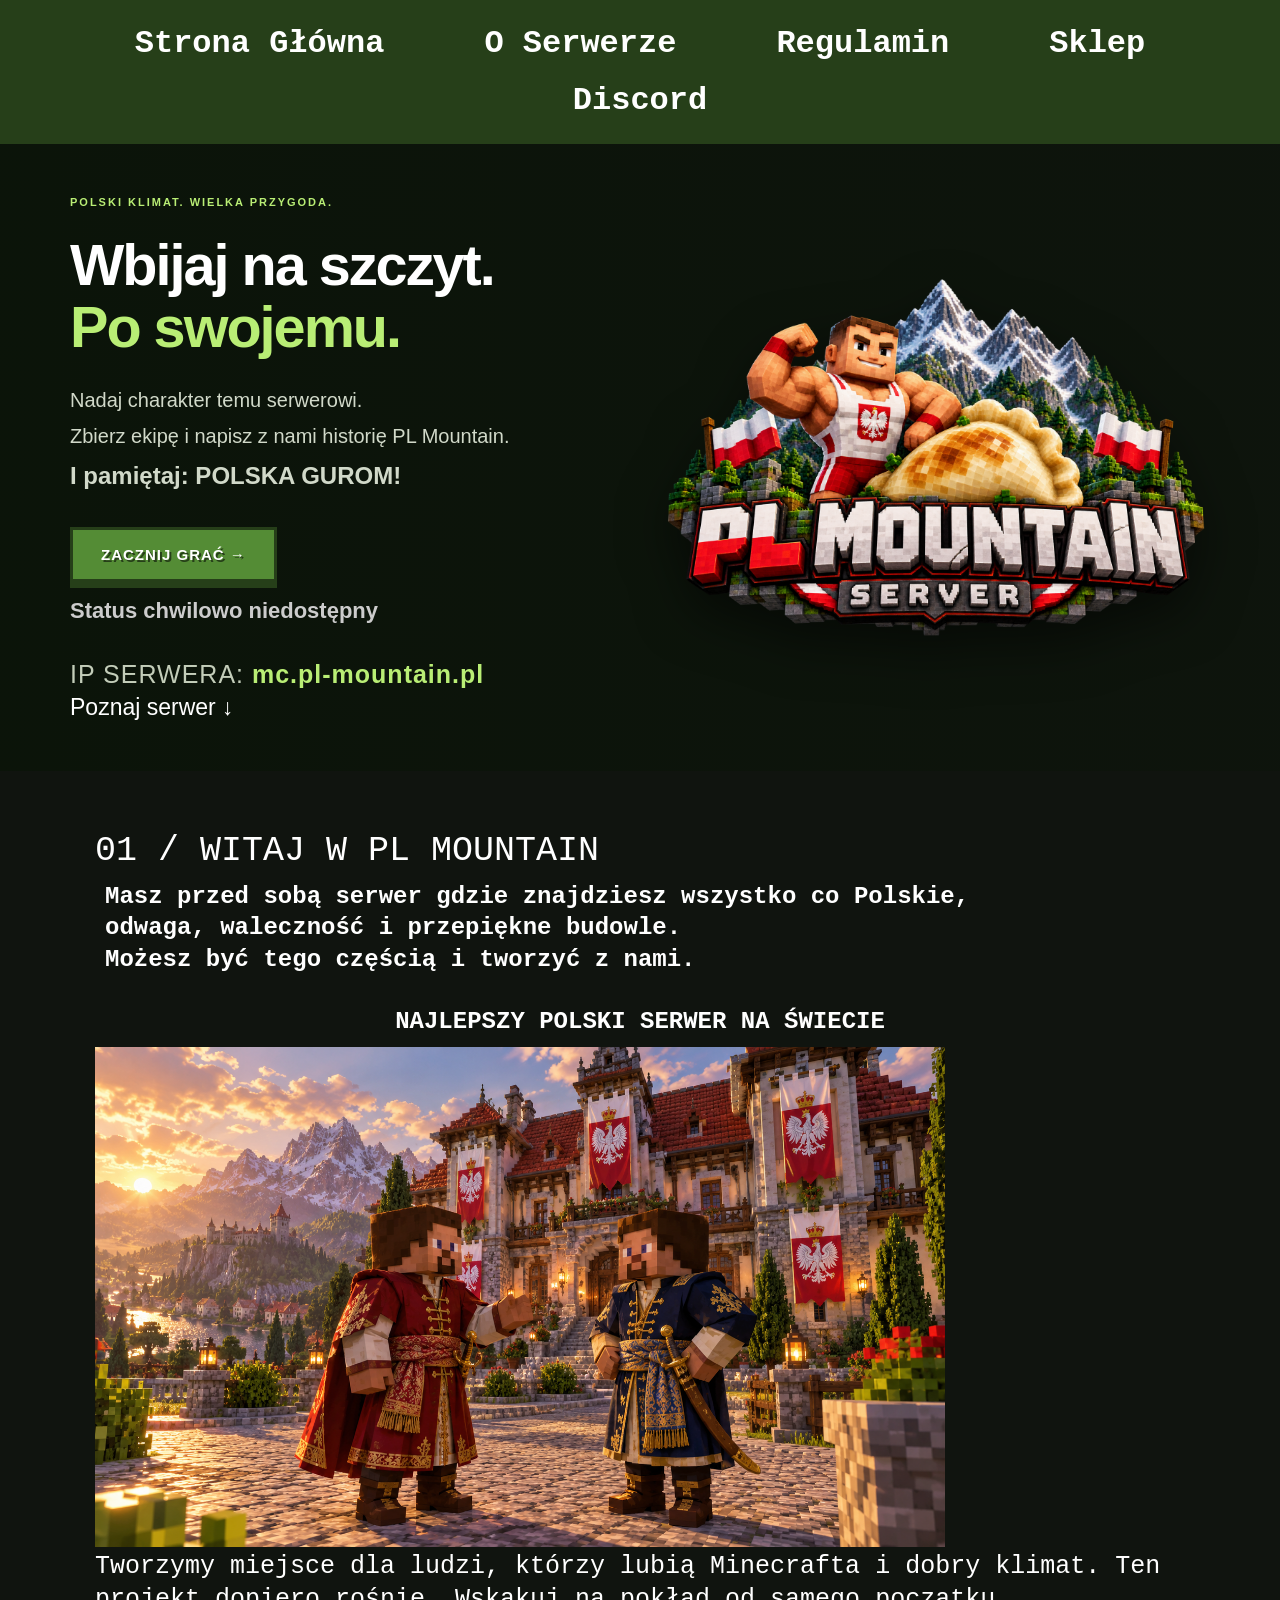
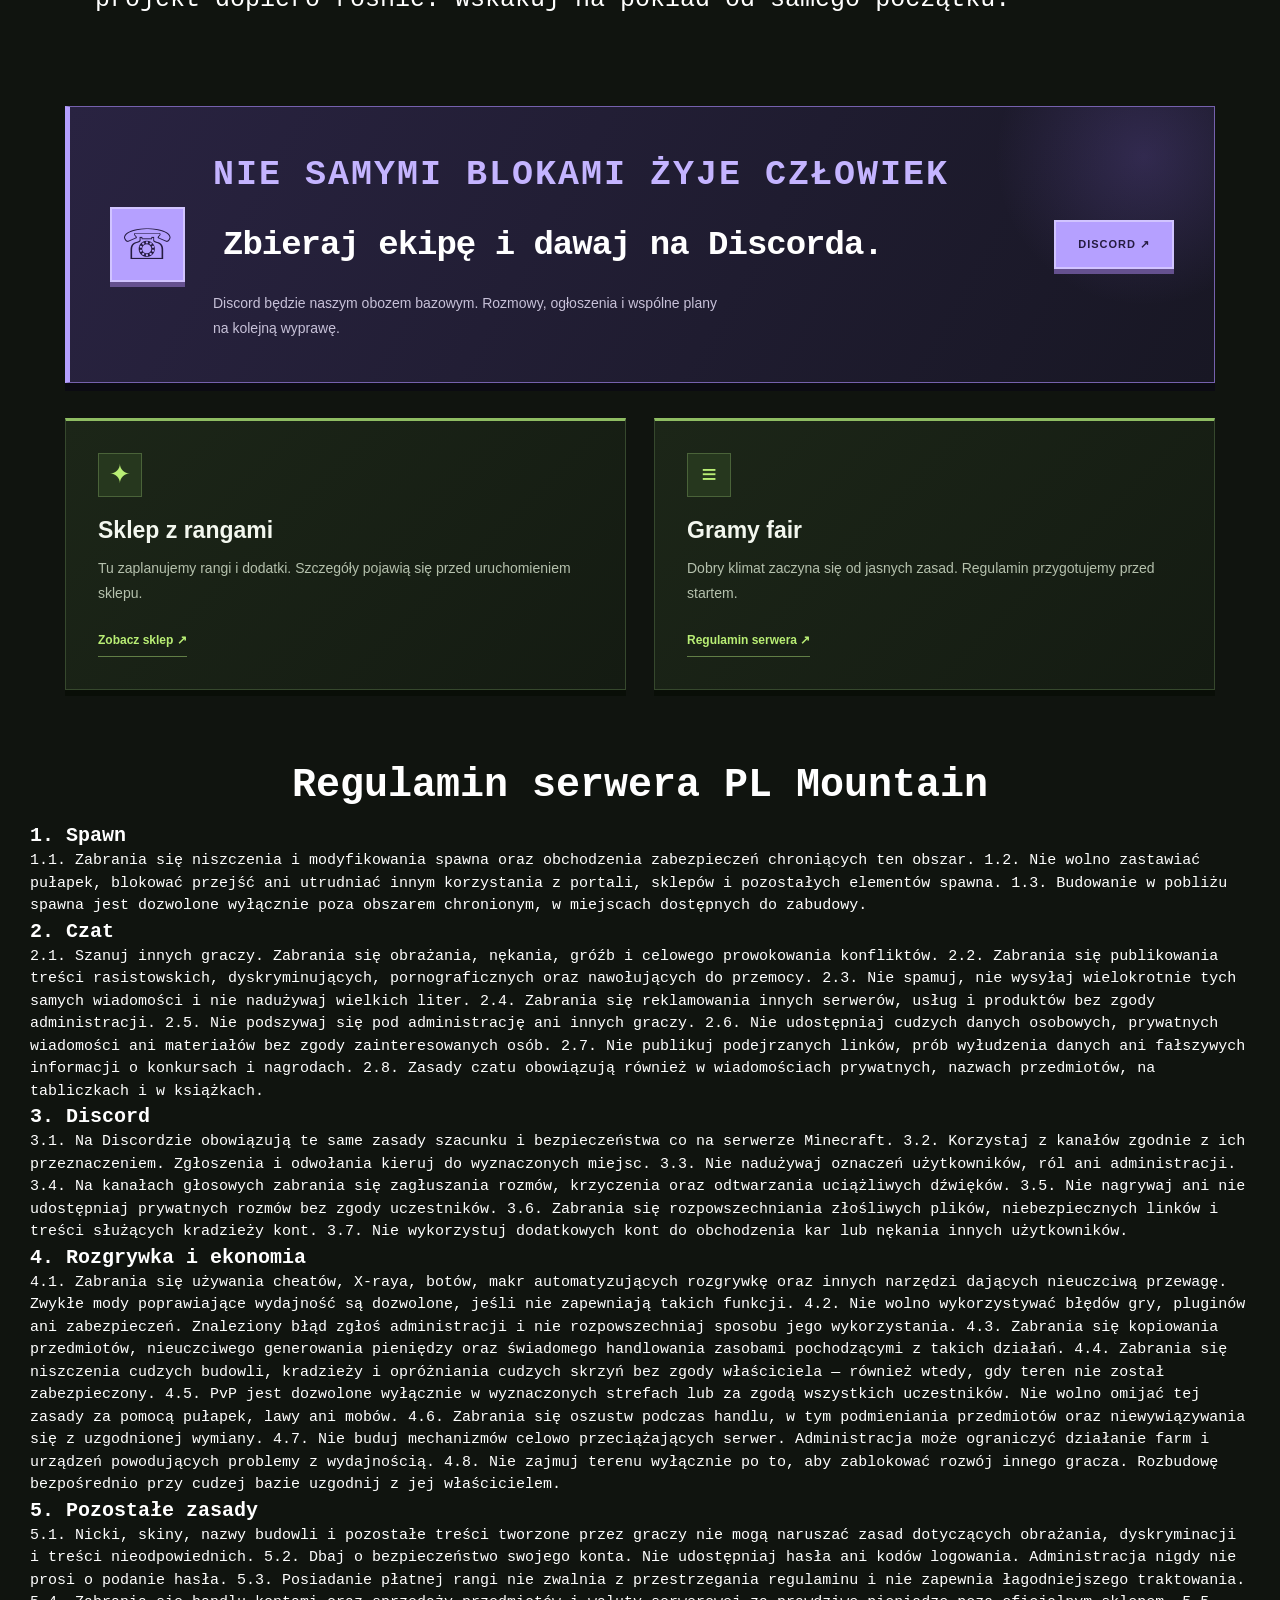
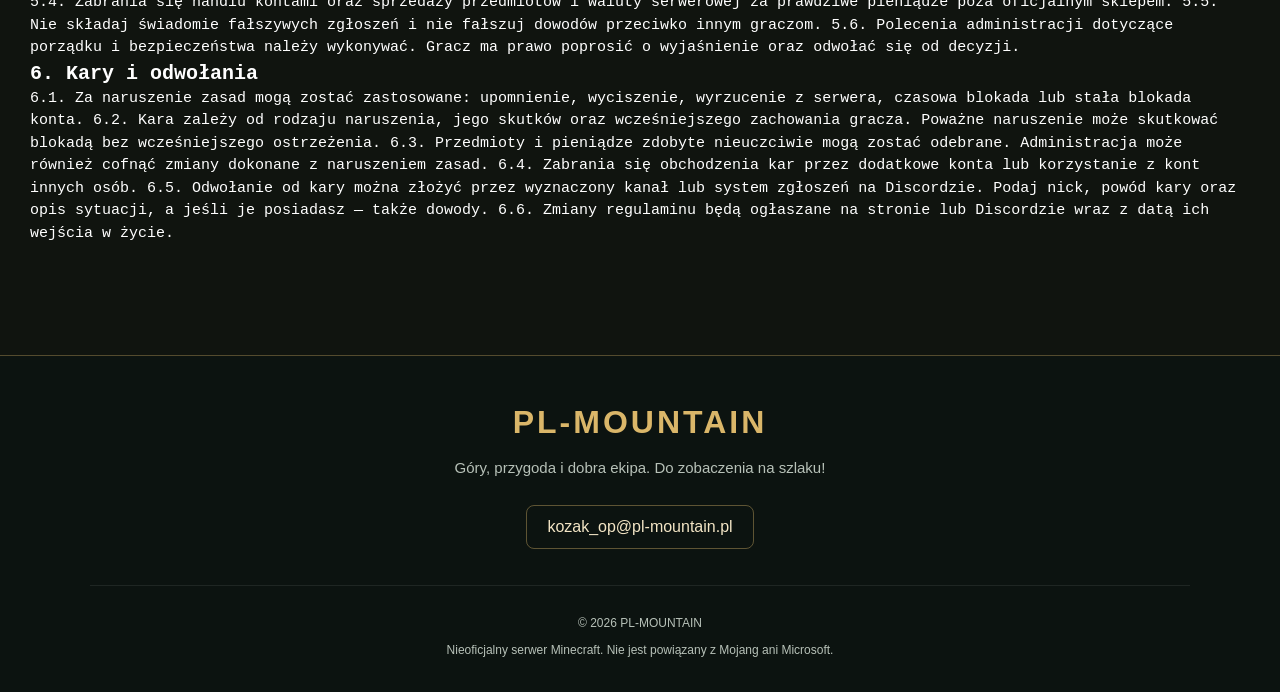
<file: index.html>
<!DOCTYPE html>
<html lang="en">
<head>
    <meta charset="UTF-8">
    <meta name="viewport" content="width=device-width, initial-scale=1.0">
    <title>PL_MOUNTAIN SERWER</title>
    <link rel="icon" type="image/png" href="Wokselowy górski serwer z pierogiem.png">
<style>
    @import URL("styl.css");
</style>
</head>
<body>
    <div class="top">
        <h1>
        <a href="index.html">Strona Główna</a>
        <a href="#o-serwerze">O Serwerze</a>
        <a href="#regulamin">Regulamin</a>
        <a href="shop.html">Sklep</a>
        <a href="#spolecznosc">Discord</a></h1>
    </div>
    <div class="main">

    <video class="tlo" autoplay muted loop playsinline>
        <source src="media.mp4" type="video/mp4">
    </video>

    <div class="hero-content">

        <div class="hero-text">
            <p class="hero-label">
                POLSKI KLIMAT. WIELKA PRZYGODA.
            </p>

            <h1>
                Wbijaj na szczyt.<br>
                <span>Po swojemu.</span>
            </h1>

            <p class="hero-description">
                Nadaj charakter temu serwerowi.<br>
                Zbierz ekipę i napisz z nami historię PL Mountain.<br>
                <b>I pamiętaj: POLSKA GUROM!</b>
            </p>

<button type="button" class="hero-button" onclick="kopiujAdres(this)">
                ZACZNIJ GRAĆ →
</button>
<p class="server-status" id="server-status" aria-live="polite">
    Sprawdzanie liczby graczy…
</p>
            <p class="hero-address">
                IP SERWERA: <strong>mc.pl-mountain.pl</strong>
            </p>
            <a href="#o-serwerze" class="secondary">
              Poznaj serwer ↓</a>
        </div>

        <div class="hero-logo">
            <img
                src="Wokselowy górski serwer z pierogiem.png"
                alt="Logo PL Mountain">
        </div>
    </div>
    

    
</div>
<div id="o-serwerze">
         <section id="o-serwerze" class="about wrap">

            <div>
                <p class="eyebrow">
                    01 / WITAJ W PL MOUNTAIN
                </p>

                <h2>
                    Masz przed sobą serwer gdzie znajdziesz 
                    wszystko co Polskie,<br>
                    odwaga, waleczność i przepiękne budowle.<br>
                    Możesz być tego częścią i tworzyć z nami. <br><br>
                    <p><center>NAJLEPSZY POLSKI SERWER NA ŚWIECIE</center></p>
                </h2>
                <img src="szlachta.png">
            </div>

            <div class="about-copy">
                <p>
                    Tworzymy miejsce dla ludzi, którzy lubią Minecrafta
                    i dobry klimat. Ten projekt dopiero rośnie.
                    Wskakuj na pokład od samego początku.
</p>
</div>
</section>
      <!-- DISCORD -->
        <section id="spolecznosc" class="community wrap">

            <div class="discord-icon" aria-hidden="true">
                ☏
            </div>

            <div>
                <p class="eyebrow">
                    NIE SAMYMI BLOKAMI ŻYJE CZŁOWIEK
                </p>

                <h2>Zbieraj ekipę i dawaj na Discorda.</h2>

                <p>
                    Discord będzie naszym obozem bazowym.
                    Rozmowy, ogłoszenia i wspólne plany
                    na kolejną wyprawę.
                </p>
            </div>

           <a class="btn purple"
   href="https://discord.gg/5W3QbU96p"
   target="_blank"
   rel="noopener noreferrer">
    DISCORD ↗
</a>

        </section>

        <!-- SKLEP I REGULAMIN -->
        <section class="extras wrap">

            <div>
                <span aria-hidden="true">✦</span>

                <h3>Sklep z rangami</h3>

                <p>
                    Tu zaplanujemy rangi i dodatki.
                    Szczegóły pojawią się przed uruchomieniem sklepu.
                </p>

                <button class="text-button" href="shop.html" data-dialog="Sklep z rangami">
                    Zobacz sklep ↗
                </button>
            </div>

            <div>
                <span aria-hidden="true">≡</span>

                <h3>Gramy fair</h3>

                <p>
                    Dobry klimat zaczyna się od jasnych zasad.
                    Regulamin przygotujemy przed startem.
                </p>

                <button class="text-button" href="#regulamin" data-dialog="Regulamin">
                    Regulamin serwera ↗
                </button>
            </div>

        </section>
<section id="regulamin">
    <h2>Regulamin serwera PL Mountain</h2>
    
<h1>1. Spawn</h1>
1.1. Zabrania się niszczenia i modyfikowania spawna oraz obchodzenia zabezpieczeń chroniących ten obszar.

1.2. Nie wolno zastawiać pułapek, blokować przejść ani utrudniać innym korzystania z portali, sklepów i pozostałych elementów spawna.

1.3. Budowanie w pobliżu spawna jest dozwolone wyłącznie poza obszarem chronionym, w miejscach dostępnych do zabudowy.
<h1>2. Czat</h1>
2.1. Szanuj innych graczy. Zabrania się obrażania, nękania, gróźb i celowego prowokowania konfliktów.

2.2. Zabrania się publikowania treści rasistowskich, dyskryminujących, pornograficznych oraz nawołujących do przemocy.

2.3. Nie spamuj, nie wysyłaj wielokrotnie tych samych wiadomości i nie nadużywaj wielkich liter.

2.4. Zabrania się reklamowania innych serwerów, usług i produktów bez zgody administracji.

2.5. Nie podszywaj się pod administrację ani innych graczy.

2.6. Nie udostępniaj cudzych danych osobowych, prywatnych wiadomości ani materiałów bez zgody zainteresowanych osób.

2.7. Nie publikuj podejrzanych linków, prób wyłudzenia danych ani fałszywych informacji o konkursach i nagrodach.

2.8. Zasady czatu obowiązują również w wiadomościach prywatnych, nazwach przedmiotów, na tabliczkach i w książkach.
<h1>3. Discord</h1>
3.1. Na Discordzie obowiązują te same zasady szacunku i bezpieczeństwa co na serwerze Minecraft.

3.2. Korzystaj z kanałów zgodnie z ich przeznaczeniem. Zgłoszenia i odwołania kieruj do wyznaczonych miejsc.

3.3. Nie nadużywaj oznaczeń użytkowników, ról ani administracji.

3.4. Na kanałach głosowych zabrania się zagłuszania rozmów, krzyczenia oraz odtwarzania uciążliwych dźwięków.

3.5. Nie nagrywaj ani nie udostępniaj prywatnych rozmów bez zgody uczestników.

3.6. Zabrania się rozpowszechniania złośliwych plików, niebezpiecznych linków i treści służących kradzieży kont.

3.7. Nie wykorzystuj dodatkowych kont do obchodzenia kar lub nękania innych użytkowników.
<h1>4. Rozgrywka i ekonomia</h1>
4.1. Zabrania się używania cheatów, X-raya, botów, makr automatyzujących rozgrywkę oraz innych narzędzi dających nieuczciwą przewagę. Zwykłe mody poprawiające wydajność są dozwolone, jeśli nie zapewniają takich funkcji.

4.2. Nie wolno wykorzystywać błędów gry, pluginów ani zabezpieczeń. Znaleziony błąd zgłoś administracji i nie rozpowszechniaj sposobu jego wykorzystania.

4.3. Zabrania się kopiowania przedmiotów, nieuczciwego generowania pieniędzy oraz świadomego handlowania zasobami pochodzącymi z takich działań.

4.4. Zabrania się niszczenia cudzych budowli, kradzieży i opróżniania cudzych skrzyń bez zgody właściciela — również wtedy, gdy teren nie został zabezpieczony.

4.5. PvP jest dozwolone wyłącznie w wyznaczonych strefach lub za zgodą wszystkich uczestników. Nie wolno omijać tej zasady za pomocą pułapek, lawy ani mobów.

4.6. Zabrania się oszustw podczas handlu, w tym podmieniania przedmiotów oraz niewywiązywania się z uzgodnionej wymiany.

4.7. Nie buduj mechanizmów celowo przeciążających serwer. Administracja może ograniczyć działanie farm i urządzeń powodujących problemy z wydajnością.

4.8. Nie zajmuj terenu wyłącznie po to, aby zablokować rozwój innego gracza. Rozbudowę bezpośrednio przy cudzej bazie uzgodnij z jej właścicielem.
<h1>5. Pozostałe zasady</h1>
5.1. Nicki, skiny, nazwy budowli i pozostałe treści tworzone przez graczy nie mogą naruszać zasad dotyczących obrażania, dyskryminacji i treści nieodpowiednich.

5.2. Dbaj o bezpieczeństwo swojego konta. Nie udostępniaj hasła ani kodów logowania. Administracja nigdy nie prosi o podanie hasła.

5.3. Posiadanie płatnej rangi nie zwalnia z przestrzegania regulaminu i nie zapewnia łagodniejszego traktowania.

5.4. Zabrania się handlu kontami oraz sprzedaży przedmiotów i waluty serwerowej za prawdziwe pieniądze poza oficjalnym sklepem.

5.5. Nie składaj świadomie fałszywych zgłoszeń i nie fałszuj dowodów przeciwko innym graczom.

5.6. Polecenia administracji dotyczące porządku i bezpieczeństwa należy wykonywać. Gracz ma prawo poprosić o wyjaśnienie oraz odwołać się od decyzji.
<h1>6. Kary i odwołania</h1>
6.1. Za naruszenie zasad mogą zostać zastosowane: upomnienie, wyciszenie, wyrzucenie z serwera, czasowa blokada lub stała blokada konta.

6.2. Kara zależy od rodzaju naruszenia, jego skutków oraz wcześniejszego zachowania gracza. Poważne naruszenie może skutkować blokadą bez wcześniejszego ostrzeżenia.

6.3. Przedmioty i pieniądze zdobyte nieuczciwie mogą zostać odebrane. Administracja może również cofnąć zmiany dokonane z naruszeniem zasad.

6.4. Zabrania się obchodzenia kar przez dodatkowe konta lub korzystanie z kont innych osób.

6.5. Odwołanie od kary można złożyć przez wyznaczony kanał lub system zgłoszeń na Discordzie. Podaj nick, powód kary oraz opis sytuacji, a jeśli je posiadasz — także dowody.

6.6. Zmiany regulaminu będą ogłaszane na stronie lub Discordzie wraz z datą ich wejścia w życie.</p>
</section>

    </div>
<footer class="site-footer">
    <div class="footer-content">
        <a href="#" class="footer-brand">PL-MOUNTAIN</a>

        <p class="footer-slogan">
            Góry, przygoda i dobra ekipa. Do zobaczenia na szlaku!
        </p>

        <a class="footer-contact" href="mailto:kontakt@pl-mountain.pl">
            kozak_op@pl-mountain.pl
        </a>

        <div class="footer-bottom">
            <p>© <span id="footer-year"></span> PL-MOUNTAIN</p>
            <p>
                Nieoficjalny serwer Minecraft.
                Nie jest powiązany z Mojang ani Microsoft.
            </p>
        </div>
    </div>
</footer>

<script>
    document.getElementById("footer-year").textContent =
        new Date().getFullYear();
</script>
    <script>
async function kopiujAdres(przycisk) {
    try {
        await navigator.clipboard.writeText("mc.pl-mountain.pl");

        przycisk.textContent = "ADRES SKOPIOWANY ✓";

        setTimeout(() => {
            przycisk.textContent = "ZACZNIJ GRAĆ →";
        }, 3000);
    } catch {
        prompt("Skopiuj adres serwera:", "mc.pl-mountain.pl");
    }
}
</script>
<script>
    // Wpisz adres, którego używasz do łączenia się w Minecraft.
    const serverAddress = "mc.pl-mountain.pl";
    const statusElement = document.getElementById("server-status");

    async function updateServerStatus() {
        try {
            const response = await fetch(
                "https://api.mcsrvstat.us/3/" +
                encodeURIComponent(serverAddress)
            );

            if (!response.ok) {
                throw new Error("Nie udało się pobrać statusu");
            }

            const data = await response.json();

            if (data.online === true && data.players) {
                statusElement.textContent =
                    `Online: ${data.players.online} / ${data.players.max} graczy`;
                statusElement.style.color = "#73e88b";
            } else {
                statusElement.textContent = "Serwer jest offline";
                statusElement.style.color = "#ff8585";
            }
        } catch (error) {
            statusElement.textContent = "Status chwilowo niedostępny";
            statusElement.style.color = "#cccccc";
        }
    }

    updateServerStatus();

    // Ponowne sprawdzenie co 60 sekund.
    setInterval(updateServerStatus, 60000);
</script>
</body>
</html>
</file>
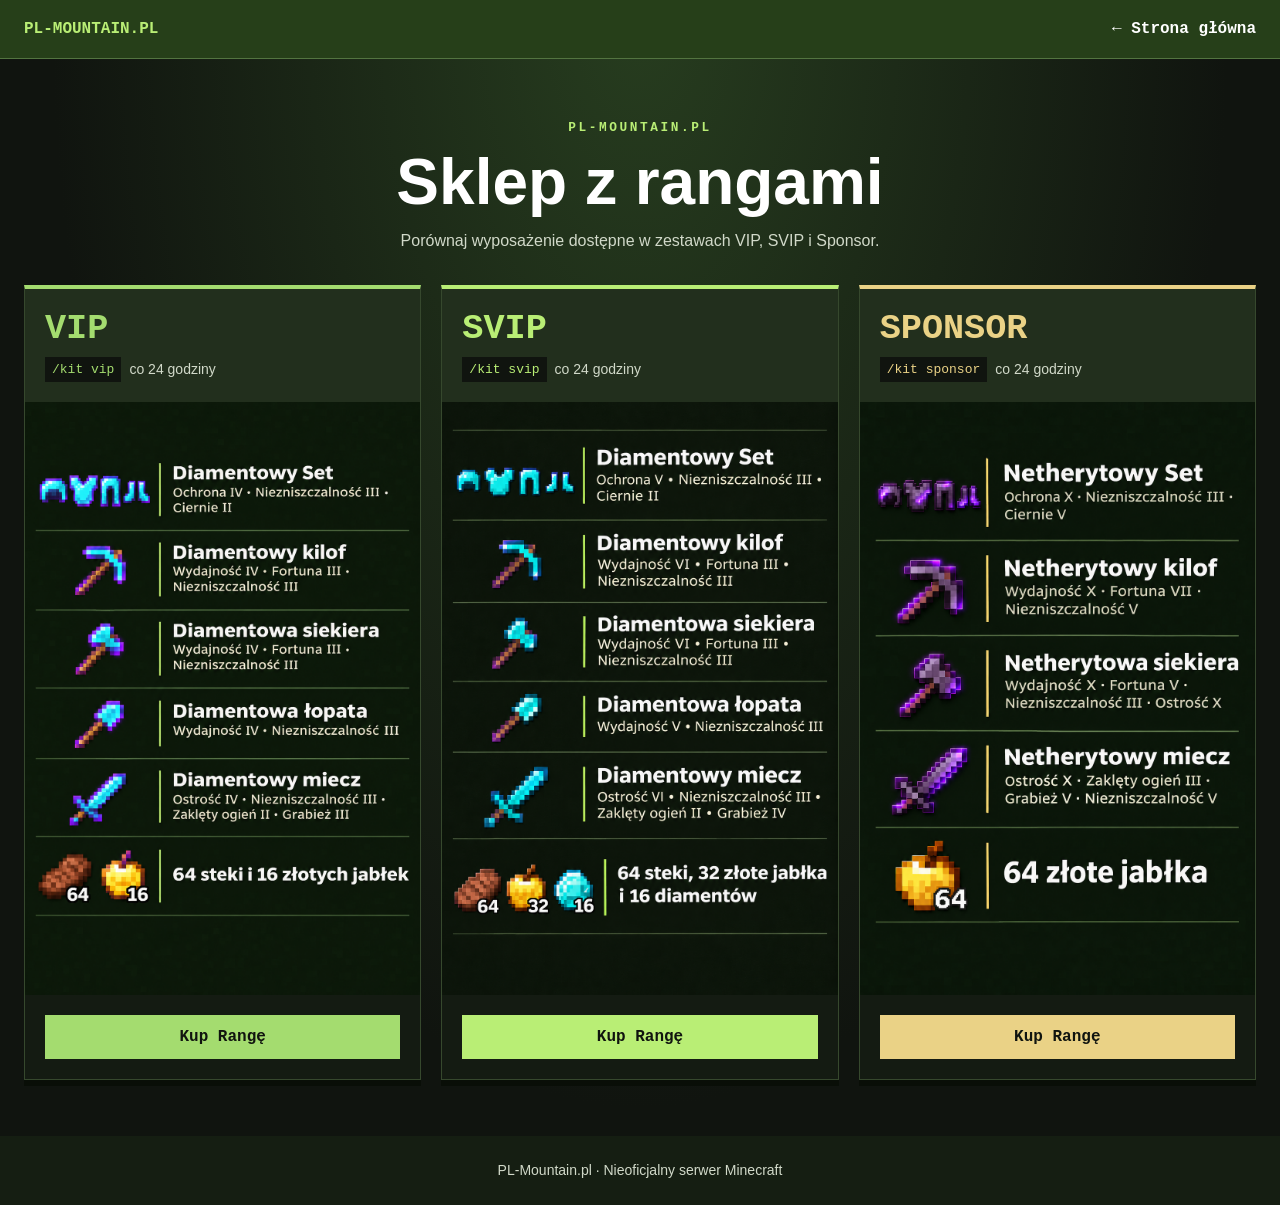
<file: shop.html>
<!doctype html>
<html lang="pl">
<head>
  <meta charset="utf-8">
  <meta name="viewport" content="width=device-width, initial-scale=1">
  <title>Sklep z rangami | PL-Mountain.pl</title>
  <style>
    :root {
      color-scheme: dark;
      --background: #10140f;
      --forest: #263f19;
      --lime: #b9ee75;
      --muted: #d1d9c9;
    }

    * {
      box-sizing: border-box;
    }

    body {
      margin: 0;
      color: #fff;
      background: radial-gradient(
        ellipse at top,
        #273d1f,
        var(--background) 65%
      );
      font-family: Arial, Helvetica, sans-serif;
      line-height: 1.5;
    }

    a {
      color: inherit;
    }

    a:focus-visible {
      outline: 2px solid var(--lime);
      outline-offset: 5px;
    }

    .top {
      background: var(--forest);
      border-bottom: 1px solid #537440;
    }

    .nav {
      max-width: 1300px;
      margin: auto;
      padding: 20px 24px;
      display: flex;
      flex-wrap: wrap;
      align-items: center;
      justify-content: space-between;
      gap: 12px 24px;
      font: bold 1rem "Courier New", monospace;
    }

    .nav a {
      text-decoration: none;
    }

    .nav a:hover,
    .brand {
      color: var(--lime);
    }

    main {
      max-width: 1300px;
      margin: auto;
      padding: 48px 24px 56px;
    }

    .intro {
      text-align: center;
      margin-bottom: 32px;
    }

    .eyebrow {
      color: var(--lime);
      font: bold .8rem "Courier New", monospace;
      letter-spacing: .2em;
    }

    h1 {
      font-size: clamp(2.25rem, 6vw, 4rem);
      line-height: 1.08;
      margin: 12px 0;
    }

    .intro p:last-child {
      color: var(--muted);
      margin: 0;
    }

    .ranks {
      display: grid;
      grid-template-columns: repeat(3, minmax(0, 1fr));
      gap: 20px;
    }

    .rank {
      min-width: 0;
      display: flex;
      flex-direction: column;
      background: #141b12;
      border: 1px solid #36482d;
      border-top: 4px solid var(--accent);
      box-shadow: 0 6px 0 #090e07;
    }

    .rank-header {
      padding: 20px;
      background: #222f1d;
    }

    .rank h2 {
      margin: 0 0 8px;
      color: var(--accent);
      font: bold clamp(1.6rem, 3vw, 2.2rem) "Courier New", monospace;
      text-transform: uppercase;
    }

    .rank-header p {
      display: flex;
      flex-wrap: wrap;
      align-items: center;
      gap: 8px;
      margin: 0;
    }

    code {
      padding: 3px 7px;
      background: #10140f;
      color: var(--accent);
    }

    .rank-header span,
    footer {
      color: var(--muted);
      font-size: .875rem;
    }

    .rank-image {
      margin: 0 0 20px;
    }

    .rank-image img {
      display: block;
      width: 100%;
      max-width: 100%;
      height: auto;
    }

    .rank-purchase {
      margin-top: auto;
      padding: 0 20px 20px;
    }

    .buy {
      display: block;
      width: 100%;
      padding: 12px;
      border: 1px solid var(--accent);
      background: var(--accent);
      color: #10140f;
      font: bold 1rem "Courier New", monospace;
      text-align: center;
      text-decoration: none;
      transition: background .2s;
    }

    .buy:hover {
      background: #e0f5c9;
    }

    footer {
      text-align: center;
      padding: 24px;
      background: #151e12;
    }

    @media (max-width: 800px) {
      main {
        max-width: 560px;
        padding: 32px 16px 40px;
      }

      .ranks {
        grid-template-columns: 1fr;
      }
    }
  </style>
</head>
<body>
  <header class="top">
    <nav class="nav" aria-label="Menu główne">
      <a class="brand" href="index.html">PL-MOUNTAIN.PL</a>
      <a href="index.html">← Strona główna</a>
    </nav>
  </header>

  <main>
    <header class="intro">
      <p class="eyebrow">PL-MOUNTAIN.PL</p>
      <h1>Sklep z rangami</h1>
      <p>Porównaj wyposażenie dostępne w zestawach VIP, SVIP i Sponsor.</p>
    </header>

    <section class="ranks" aria-label="Porównanie rang">
      <article class="rank" style="--accent: #a4dc6f">
        <header class="rank-header">
          <h2>VIP</h2>
          <p>
            <code>/kit vip</code>
            <span>co 24 godziny</span>
          </p>
        </header>

        <div class="rank-image">
          <img
            src="vip.png"
            alt="Zestaw VIP: diamentowa zbroja z Ochroną IV, Niezniszczalnością III i Cierniami II; diamentowy kilof i siekiera z Wydajnością IV, Fortuną III i Niezniszczalnością III; diamentowa łopata z Wydajnością IV i Niezniszczalnością III; diamentowy miecz z Ostrością IV, Niezniszczalnością III, Zaklętym ogniem II i Grabieżą III; 64 steki i 16 złotych jabłek."
            width="1024"
            height="1536"
          >
        </div>

        <div class="rank-purchase">
          <a
            href="https://pl-mountain.tebex.store/"
            class="buy"
            aria-label="Kup rangę VIP w sklepie Tebex"
          >Kup Rangę</a>
        </div>
      </article>

      <article class="rank" style="--accent: #b9ee75">
        <header class="rank-header">
          <h2>SVIP</h2>
          <p>
            <code>/kit svip</code>
            <span>co 24 godziny</span>
          </p>
        </header>

        <div class="rank-image">
          <img
            src="svip.png"
            alt="Zestaw SVIP: diamentowa zbroja z Ochroną V, Niezniszczalnością III i Cierniami II; diamentowy kilof i siekiera z Wydajnością VI, Fortuną III i Niezniszczalnością III; diamentowa łopata z Wydajnością V i Niezniszczalnością III; diamentowy miecz z Ostrością VI, Niezniszczalnością III, Zaklętym ogniem II i Grabieżą IV; 64 steki, 32 złote jabłka i 16 diamentów."
            width="1024"
            height="1536"
          >
        </div>

        <div class="rank-purchase">
          <a
            href="https://pl-mountain.tebex.store/"
            class="buy"
            aria-label="Kup rangę SVIP w sklepie Tebex"
          >Kup Rangę</a>
        </div>
      </article>

      <article class="rank" style="--accent: #ead286">
        <header class="rank-header">
          <h2>Sponsor</h2>
          <p>
            <code>/kit sponsor</code>
            <span>co 24 godziny</span>
          </p>
        </header>

        <div class="rank-image">
          <img
            src="sponsor.png"
            alt="Zestaw Sponsor: netherytowa zbroja z Ochroną X, Niezniszczalnością III i Cierniami V; netherytowy kilof z Wydajnością X, Fortuną VII i Niezniszczalnością V; netherytowa siekiera z Wydajnością X, Fortuną V, Niezniszczalnością III i Ostrością X; netherytowy miecz z Ostrością X, Zaklętym ogniem III, Grabieżą V i Niezniszczalnością V; 64 złote jabłka."
            width="1024"
            height="1536"
          >
        </div>

        <div class="rank-purchase">
          <a
            href="https://pl-mountain.tebex.store/"
            class="buy"
            aria-label="Kup rangę Sponsor w sklepie Tebex"
          >Kup Rangę</a>
        </div>
      </article>
    </section>
  </main>

  <footer>PL-Mountain.pl · Nieoficjalny serwer Minecraft</footer>
</body>
</html>
</file>
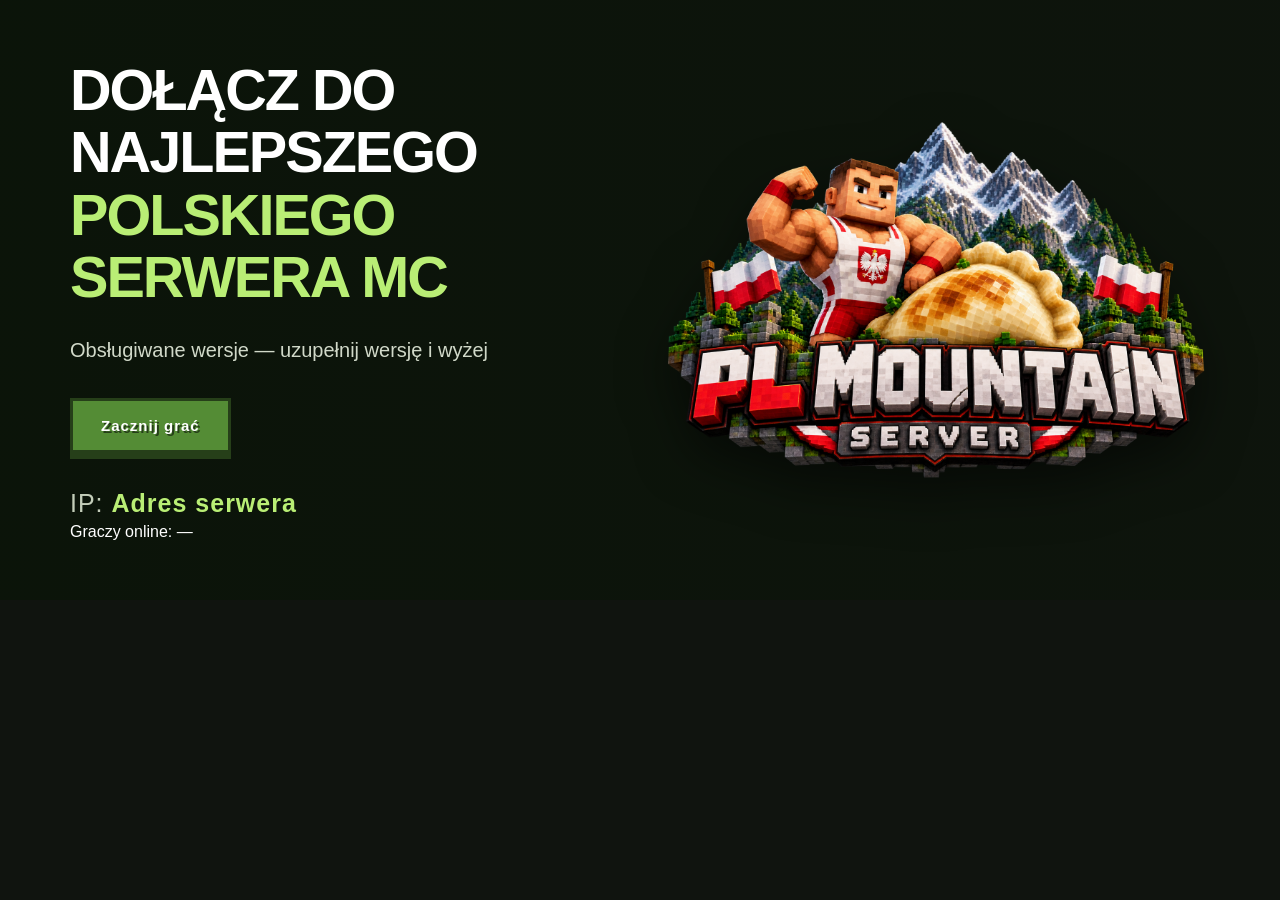
<file: start.html>
<!DOCTYPE html>
<html lang="pl">
<head>
    <meta charset="UTF-8">
    <meta name="viewport" content="width=device-width, initial-scale=1.0">
    <title>PL-Mountain Serwer</title>
    <link rel="stylesheet" href="styl.css">
</head>

<body>
    <main class="main">
        <video class="tlo" autoplay muted loop playsinline>
            <source src="media.mp4" type="video/mp4">
        </video>

        <div class="hero-content">
            <div class="hero-text">
                <h1>
                    DOŁĄCZ DO NAJLEPSZEGO
                    <span>POLSKIEGO SERWERA MC</span>
                </h1>

                <p class="hero-description">
                    Obsługiwane wersje — uzupełnij wersję i wyżej
                </p>

                <a class="hero-button" href="index.html">
                    Zacznij grać
                </a>

                <p class="hero-address">
                    IP: <strong>Adres serwera</strong>
                </p>

                <p id="online_players">
                    Graczy online: —
                </p>
            </div>

            <div class="hero-logo">
                <img
                    src="Wokselowy górski serwer z pierogiem.png"
                    alt="Logo PL Mountain Server"
                >
            </div>
        </div>
    </main>
</body>
</html>
</file>
<file: styl.css>
/* USTAWIENIA OGÓLNE */
html {
    scroll-behavior: smooth;
}
* {
    margin: 0;
    padding: 0;
    box-sizing: border-box;
}

body {
    background-color: #10140f;
    color: white;
    font-family: Arial, Helvetica, sans-serif;
}

/* GÓRNE MENU */

.top {
    position: relative;
    z-index: 2;

    min-height: 100px;
    padding: 25px;
    background-color: #263f19;

    display: flex;
    justify-content: center;
    align-items: center;
}

.top h1 {
    display: flex;
    justify-content: center;
    align-items: center;
    flex-wrap: wrap;
    gap: 20px 100px;

    font-size: 32Spx;
}

.top a {
    color: white;
    text-decoration: none;
    white-space: nowrap;
    font-weight: 700;
    font-family: 'Courier New', Courier, monospace;
    transition: color 0.15s;
}

.top a:hover {
    color: #b9ee75;
}

/* SEKCJA Z FILMEM */

.main {
    position: relative;
    isolation: isolate;
    overflow: hidden;
}

/* FILM — WARSTWA 0 */

.tlo {
    position: absolute;
    inset: 0;

    width: 100%;
    height: 100%;
    object-fit: cover;

    z-index: 0;
    pointer-events: none;
}

/* PRZYCIEMNIENIE — WARSTWA 1 */

.main::before {
    content: "";
    position: absolute;
    inset: 0;

    background: linear-gradient(
        90deg,
        rgba(10, 20, 8, 0.85),
        rgba(10, 20, 8, 0.4)
    );

    z-index: 1;
    pointer-events: none;
}

/* TEKST I LOGO — WARSTWA 2 */

.hero-content {
    position: relative;
    z-index: 2;

    width: 100%;
    max-width: 1200px;
    min-height: 600px;
    margin: 0 auto;
    padding: 50px 30px;

    display: grid;
    grid-template-columns: 1fr 1fr;
    align-items: center;
    gap: 40px;
}

/* TEKST PO LEWEJ */

.hero-text {
    min-width: 0;
    text-align: left;
}

.hero-label {
    margin-bottom: 22px;

    color: #b9ee75;
    font-size: 11px;
    font-weight: 800;
    letter-spacing: 2px;
    line-height: 1.6;
}

.hero-text h1 {
    margin-bottom: 24px;

    color: white;
    font-size: clamp(36px, 4.5vw, 64px);
    font-weight: 900;
    line-height: 1.08;
    letter-spacing: -2px;
}

.hero-text h1 span {
    color: #b9ee75;
}

.hero-description {
    margin-bottom: 30px;

    color: #d1d9c9;
    font-size: 20px;
    font-weight: 400;
    line-height: 1.8;
}
.hero-description b{
    font-size: 24px;
}

/* PRZYCISK START */

.hero-button {
    display: inline-block;
    padding: 16px 28px;

    background: #548c35;
    color: white;

    border: 3px solid #263f19;
    border-radius: 0;
    box-shadow: 0 6px 0 #263f19;

    font-size: 15px;
    font-weight: 900;
    text-decoration: none;
    letter-spacing: 1px;
    text-shadow: 2px 2px 0 #263f19;

    cursor: pointer;

    transition:
        background 0.15s,
        transform 0.15s,
        box-shadow 0.15s;
}

.hero-button:hover {
    background: #6aab44;
    transform: translateY(-2px);
    box-shadow: 0 8px 0 #263f19;
}

.hero-button:active {
    transform: translateY(6px);
    box-shadow: none;
}

.hero-button:focus-visible {
    outline: 3px solid white;
    outline-offset: 5px;
}

/* ADRES SERWERA */

.hero-address {
    margin-top: 30px;

    color: #c3cdb9;
    font-size: 25px;
    font-weight: 400;
    letter-spacing: 1px;
    line-height: 1.6;
}

.hero-address strong {
    color: #b9ee75;
}

/* LOGO PO PRAWEJ */

.hero-logo {
    min-width: 0;

    display: flex;
    justify-content: center;
    align-items: center;
}

.hero-logo img {
    display: block;

    width: 100%;
    max-width: 550px;
    height: auto;

    filter: drop-shadow(
        0 20px 25px rgba(0, 0, 0, 0.5)
    );
}

/* STOPKA */

.footer {
    position: relative;
    padding: 25px;

    background-color: #263f19;
    color: white;
    text-align: center;
}

/* TELEFONY */

@media (max-width: 700px) {
    .top h1 {
        gap: 15px 25px;
        font-size: 18px;
    }

    .hero-content {
    grid-template-columns: 1fr;
    gap: 30px;
    min-height: 100vh;
    min-height: 100svh;
    padding: 35px 25px 50px;
    }

    .hero-logo {
        grid-row: 1;
    }

    .hero-logo img {
        max-width: 280px;
    }

    .hero-text {
        text-align: center;
    }

    .hero-text h1 {
        font-size: 40px;
    }

    .hero-description {
        font-size: 14px;
    }

    .hero-button {
        padding: 14px 24px;
        font-size: 14px;
    }
}

/* OGRANICZENIE ANIMACJI */

@media (prefers-reduced-motion: reduce) {
    .hero-button,
    .top a {
        transition: none;
    }
}
.secondary{
        color: white;
    text-decoration: none;
    font-size: 23px;
}
#o-serwerze {
    position: relative;
    z-index: 2;
    padding: 30px;
    color: white;
}
#o-serwerze .eyebrow{
    font-size: 35px;
    font-family: 'Courier New', Courier, monospace;
}
#o-serwerze h2{
    padding: 10px;
        line-height: 1.3;
            font-family: 'Courier New', Courier, monospace;
}
.about-copy{
    font-size: 25px;
        font-family: 'Courier New', Courier, monospace;
line-height: 1.3;
}
#o-serwerze img{
    height: 500px;
    width: 850px;
}
/* WSPÓLNY KONTENER */

.wrap {
    width: calc(100% - 40px);
    max-width: 1150px;
    margin-inline: auto;
}

/* PANEL DISCORDA */

.community {
    position: relative;
    isolation: isolate;
    overflow: hidden;

    display: flex;
    align-items: center;
    gap: 28px;

    margin-top: 60px;
    padding: 40px;

    background: linear-gradient(120deg, #292341, #181724);
    border: 1px solid #7561ad;
    border-left: 5px solid #b5a0ff;

    box-shadow: 0 8px 0 #0b0b12;
    color: white;
}

/* DEKORACYJNA POŚWIATA */

.community::before {
    content: "";
    position: absolute;
    top: -100px;
    right: -80px;

    width: 300px;
    height: 300px;

    background: radial-gradient(
        circle,
        rgba(155, 120, 255, 0.18),
        transparent 70%
    );

    z-index: -1;
    pointer-events: none;
}

/* IKONA */

.discord-icon {
    flex-shrink: 0;

    display: flex;
    justify-content: center;
    align-items: center;

    width: 75px;
    height: 75px;

    background: #b5a0ff;
    color: #251b40;
    border: 2px solid #d1c4ff;
    box-shadow: 0 5px 0 #65518f;

    font-size: 42px;
}

/* TEKST W PANELU */

.community > div:not(.discord-icon) {
    flex: 1;
    min-width: 0;
}

.community .eyebrow {
    margin: 0 0 10px;

    color: #c4b4ff;
    font-size: 10px;
    font-weight: 800;
    letter-spacing: 2px;
    line-height: 1.6;
}

.community h2 {
    margin: 0 0 14px;

    color: #ffffff;
    font-size: clamp(24px, 3vw, 34px);
    line-height: 1.15;
    letter-spacing: -1px;
}

.community p:not(.eyebrow) {
    max-width: 520px;
    margin: 0;

    color: #c7c1d8;
    font-size: 14px;
    font-weight: 400;
    line-height: 1.8;
}

/* FIOLETOWY PRZYCISK 3D */

.community .btn.purple {
    flex-shrink: 0;

    display: inline-flex;
    justify-content: center;
    align-items: center;

    padding: 16px 22px;

    background: #b5a0ff;
    color: #251b40;

    border: 2px solid #d1c4ff;
    border-radius: 0;
    box-shadow: 0 5px 0 #65518f;

    font-family: inherit;
    font-size: 11px;
    font-weight: 900;
    letter-spacing: 1px;
    text-decoration: none;
    text-align: center;

    cursor: pointer;

    transition:
        background 0.15s,
        transform 0.15s,
        box-shadow 0.15s;
}

.community .btn.purple:hover {
    background: #cbbcff;
    transform: translateY(-2px);
    box-shadow: 0 7px 0 #65518f;
}

.community .btn.purple:active {
    transform: translateY(5px);
    box-shadow: none;
}

/* KARTY SKLEPU I REGULAMINU */

.extras {
    display: grid;
    grid-template-columns: repeat(2, minmax(0, 1fr));
    gap: 28px;

    margin-top: 35px;
    margin-bottom: 60px;
}

.extras > div {
    position: relative;
    padding: 32px;

    background: linear-gradient(135deg, #1c2618, #141b12);
    border: 1px solid #36482d;
    border-top: 3px solid #8fbd63;

    box-shadow: 0 6px 0 #090e07;

    transition:
        border-color 0.2s,
        transform 0.2s;
}

.extras > div:hover {
    border-color: #8fbd63;
    transform: translateY(-3px);
}

/* SYMBOLE NAD TYTUŁAMI */

.extras > div > span {
    display: inline-flex;
    justify-content: center;
    align-items: center;

    width: 44px;
    height: 44px;
    margin-bottom: 20px;

    background: #26371e;
    color: #b9ee75;
    border: 1px solid #4a6339;

    font-size: 26px;
}

.extras h3 {
    margin: 0 0 12px;

    color: #f3f7ef;
    font-size: 23px;
    font-weight: 800;
}

.extras p {
    margin: 0 0 24px;

    color: #b5c1ad;
    font-size: 14px;
    font-weight: 400;
    line-height: 1.8;
}

/* LINKI W KARTACH */

.extras .text-button {
    padding: 0 0 6px;

    background: transparent;
    color: #b9ee75;

    border: 0;
    border-bottom: 1px solid #617e46;
    border-radius: 0;

    font-family: inherit;
    font-size: 12px;
    font-weight: 700;
    line-height: 1.6;
    text-align: left;

    cursor: pointer;

    transition:
        color 0.15s,
        border-color 0.15s;
}

.extras .text-button:hover {
    color: #d9ffab;
    border-color: #d9ffab;
}

/* OBSŁUGA KLAWIATURY */

.community .btn:focus-visible,
.extras .text-button:focus-visible {
    outline: 3px solid white;
    outline-offset: 6px;
}

/* TABLETY */

@media (max-width: 950px) {
    .community {
        flex-wrap: wrap;
    }

    .community .btn.purple {
        margin-left: 103px;
    }
}

/* TELEFONY */

@media (max-width: 600px) {
    .community {
        gap: 22px;
        padding: 28px 22px;
        margin-top: 35px;
    }

    .discord-icon {
        width: 55px;
        height: 55px;
        font-size: 32px;
    }

    .community > div:not(.discord-icon) {
        flex-basis: 100%;
    }

    .community .btn.purple {
        width: 100%;
        margin-left: 0;
    }

    .extras {
        grid-template-columns: 1fr;
        gap: 24px;
        margin-bottom: 35px;
    }

    .extras > div {
        padding: 26px;
    }
}

/* OGRANICZENIE ANIMACJI */

@media (prefers-reduced-motion: reduce) {
    .community .btn.purple,
    .extras > div,
    .extras .text-button {
        transition: none;
    }
}
#regulamin{
    line-height: 1.5;
    font-size: 15px;
    font-family: 'Courier New', Courier, monospace;
}
#regulamin h1{
    font-size: 20px;
    line-height: 1.4;
}
#regulamin h2{
    font-size: 40px;
    text-align: center;
}
.site-footer {
    position: relative;
    z-index: 1;
    margin-top: 80px;
    padding: 48px 24px 24px;
    background: rgba(12, 19, 16, 0.96);
    border-top: 1px solid rgba(218, 182, 105, 0.35);
    color: #b7c1b8;
    text-align: center;
}

.footer-content {
    max-width: 1100px;
    margin: 0 auto;
}

.footer-brand {
    display: inline-block;
    color: #dab669;
    font-size: clamp(24px, 4vw, 32px);
    font-weight: 800;
    letter-spacing: 3px;
    text-decoration: none;
}

.footer-slogan {
    margin: 14px 0 24px;
    font-size: 15px;
    line-height: 1.7;
}

.footer-contact {
    display: inline-block;
    max-width: 100%;
    overflow-wrap: anywhere;
    padding: 12px 20px;
    border: 1px solid rgba(218, 182, 105, 0.4);
    border-radius: 8px;
    color: #f3e5c5;
    text-decoration: none;
    transition: background 0.2s, border-color 0.2s;
}

.footer-contact:hover {
    background: rgba(218, 182, 105, 0.1);
    border-color: #dab669;
}

.footer-contact:focus-visible,
.footer-brand:focus-visible {
    outline: 2px solid #dab669;
    outline-offset: 5px;
}

.footer-bottom {
    margin-top: 36px;
    padding-top: 20px;
    border-top: 1px solid rgba(255, 255, 255, 0.08);
}

.footer-bottom p {
    margin: 8px 0;
    font-size: 12px;
    line-height: 1.6;
}
.server-status {
    margin-top: 16px;
    color: #ffecec;
    font-size: 22px;
    font-weight: 800;
}
</file>
